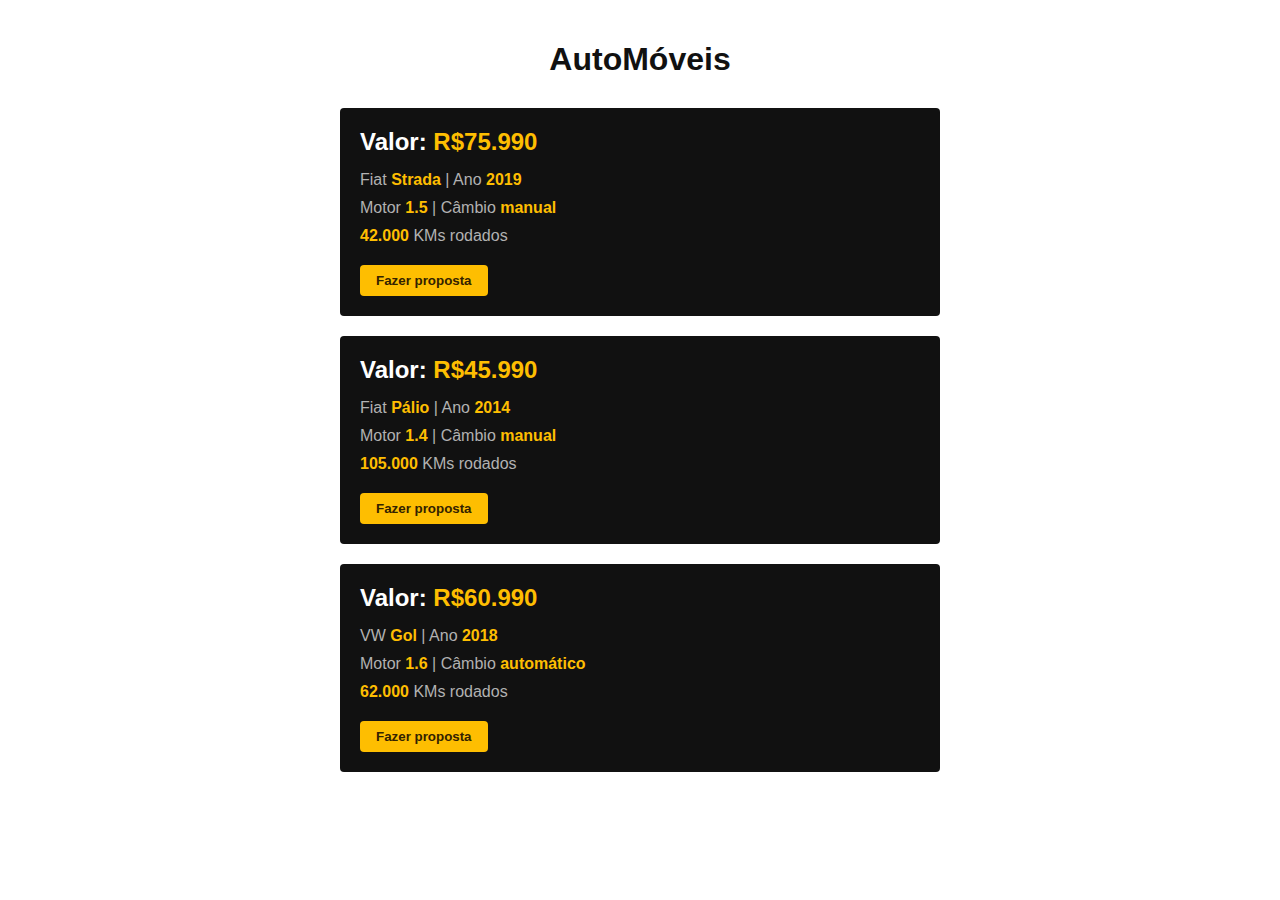
<file: index.html>
<!DOCTYPE html>
<html lang="pt-br">

<head>
  <meta charset="UTF-8">
  <meta name="viewport" content="width=device-width, initial-scale=1.0">
  <title>AutoMóveis</title>
  <style>
    body {
      font-family: Arial, sans-serif;
      margin: 0;
      padding: 20px;
      background-color: #fff;
    }

    h1 {
      text-align: center;
      color: #111;
      margin-bottom: 30px;
    }

    .car-container {
      max-width: 600px;
      margin: 0 auto;
    }

    .car-card {
      background-color: #111;
      border-radius: 4px;
      padding: 20px;
      margin-bottom: 20px;
      color: white;
    }

    .car-card h2 {
      margin: 0 0 15px 0;
      font-size: 24px;
    }

    .car-card .price span {
      color: #fff;
    }

    .price,
    span {
      color: #febe01;
      font-weight: bold;
    }

    .car-info {
      color: #b2b2b2;
      margin: 5px 0;
    }

    .car-specs {
      color: #b2b2b2;
      margin: 10px 0;
    }

    .manual {
      color: #febe01;
    }

    .automatico {
      color: #febe01;
    }

    .proposal-btn {
      background-color: #febe01;
      color: #332200;
      border: none;
      border-radius: 4px;
      padding: 8px 16px;
      cursor: pointer;
      font-weight: bold;
      margin-top: 15px;
    }

    .proposal-btn:hover {
      opacity: 0.9;
    }
  </style>
</head>

<body>
  <div class="car-container">
    <h1>AutoMóveis</h1>

    <div class="car-card">
      <h2><span class="price"><span>Valor: </span>R$75.990</span></h2>
      <div class="car-info">Fiat <span>Strada</span> | Ano <span>2019</span></div>
      <div class="car-specs">
        Motor <span>1.5</span> | Câmbio <span class="manual">manual</span>
      </div>
      <div class="car-info"><span>42.000</span> KMs rodados</div>
      <button class="proposal-btn">Fazer proposta</button>
    </div>

    <div class="car-card">
      <h2><span class="price"><span>Valor: </span>R$45.990</span></h2>
      <div class="car-info">Fiat <span>Pálio</span> | Ano <span>2014</span></div>
      <div class="car-specs">
        Motor <span>1.4</span> | Câmbio <span class="manual">manual</span>
      </div>
      <div class="car-info"><span>105.000</span> KMs rodados</div>
      <button class="proposal-btn">Fazer proposta</button>
    </div>

    <div class="car-card">
      <h2><span class="price"><span>Valor: </span>R$60.990</span></h2>
      <div class="car-info">VW <span>Gol</span> | Ano <span>2018</span></div>
      <div class="car-specs">
        Motor <span>1.6</span> | Câmbio <span class="automatico">automático</span>
      </div>
      <div class="car-info"><span>62.000</span> KMs rodados</div>
      <button class="proposal-btn">Fazer proposta</button>
    </div>
  </div>
</body>

</html>
</file>
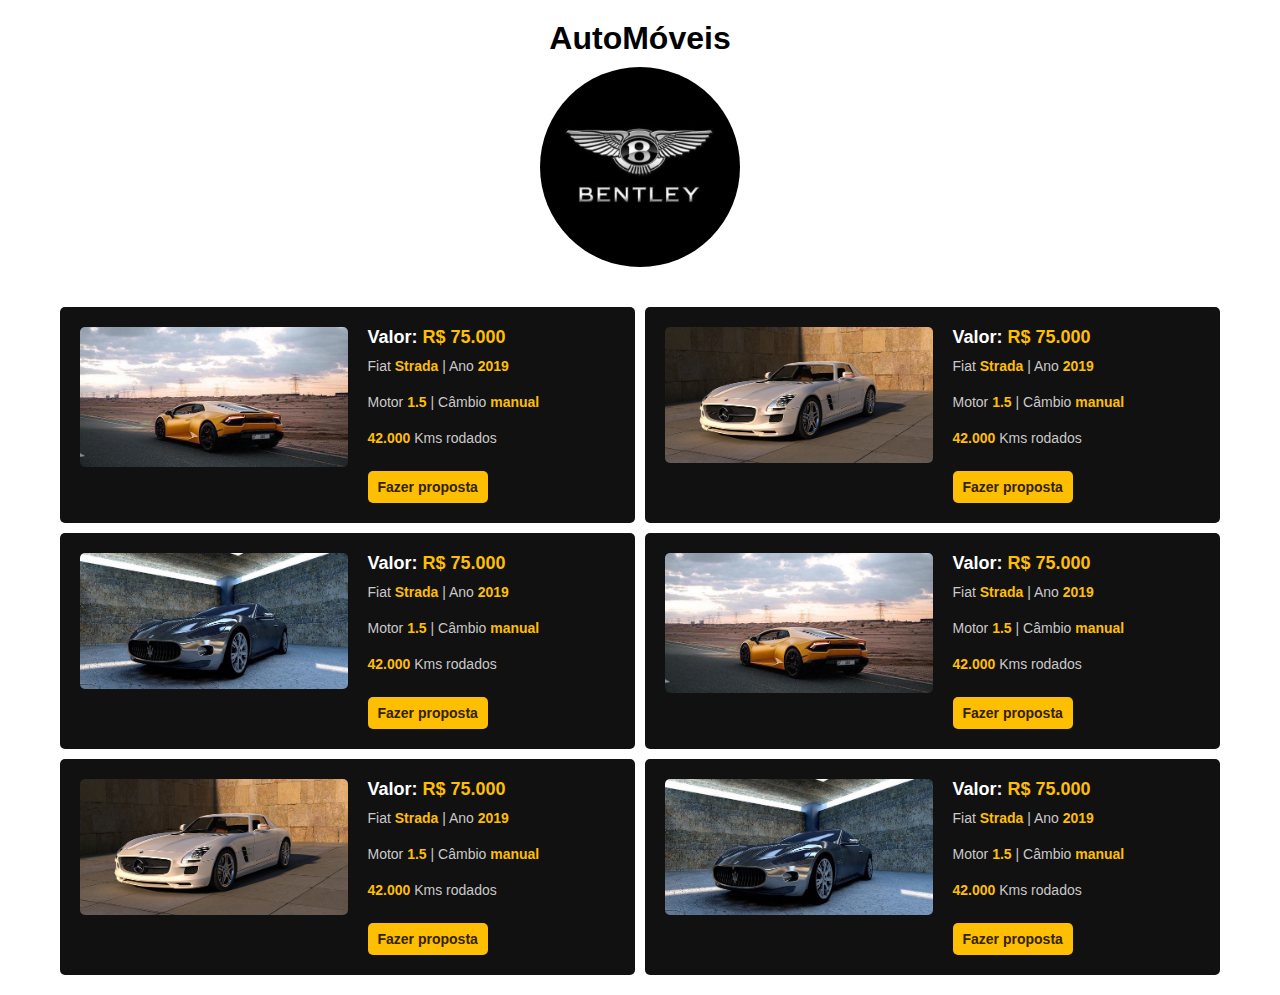
<file: loja-carros-2/index.html>
<!DOCTYPE html>
<html lang="en">
<head>
  <meta charset="UTF-8">
  <meta name="viewport" content="width=device-width, initial-scale=1.0">
  <link rel="stylesheet" href="./index.css">
  <title>Loja carros 2</title>
</head>

<body>
  <section class="s-hero container">
    <h1>AutoMóveis</h1>
    <img src="../assets/car-icon.jpg" alt="Carro">
  </section>
  <section class="s-cars">
    <div class="container">
      <div class="car">
        <img src="../assets/car-1.jpg" alt="Carro">
        <div>
          <strong>Valor: <span>R$ 75.000</span></strong>
          <ul>
            <li>Fiat <span>Strada</span> | Ano <span>2019</span></li>
            <li>Motor <span>1.5</span> | Câmbio <span>manual</span></li>
            <li><span>42.000</span> Kms rodados</li>
          </ul>
          <button>Fazer proposta</button>
        </div>
      </div>
      <div class="car">
        <img src="../assets/car-2.jpg" alt="Carro">
        <div>
          <strong>Valor: <span>R$ 75.000</span></strong>
          <ul>
            <li>Fiat <span>Strada</span> | Ano <span>2019</span></li>
            <li>Motor <span>1.5</span> | Câmbio <span>manual</span></li>
            <li><span>42.000</span> Kms rodados</li>
          </ul>
          <button>Fazer proposta</button>
        </div>
      </div>
      <div class="car">
        <img src="../assets/car-3.jpg" alt="Carro">
        <div>
          <strong>Valor: <span>R$ 75.000</span></strong>
          <ul>
            <li>Fiat <span>Strada</span> | Ano <span>2019</span></li>
            <li>Motor <span>1.5</span> | Câmbio <span>manual</span></li>
            <li><span>42.000</span> Kms rodados</li>
          </ul>
          <button>Fazer proposta</button>
        </div>
      </div>
      <div class="car">
        <img src="../assets/car-1.jpg" alt="Carro">
        <div>
          <strong>Valor: <span>R$ 75.000</span></strong>
          <ul>
            <li>Fiat <span>Strada</span> | Ano <span>2019</span></li>
            <li>Motor <span>1.5</span> | Câmbio <span>manual</span></li>
            <li><span>42.000</span> Kms rodados</li>
          </ul>
          <button>Fazer proposta</button>
        </div>
      </div>
      <div class="car">
        <img src="../assets/car-2.jpg" alt="Carro">
        <div>
          <strong>Valor: <span>R$ 75.000</span></strong>
          <ul>
            <li>Fiat <span>Strada</span> | Ano <span>2019</span></li>
            <li>Motor <span>1.5</span> | Câmbio <span>manual</span></li>
            <li><span>42.000</span> Kms rodados</li>
          </ul>
          <button>Fazer proposta</button>
        </div>
      </div>
      <div class="car">
        <img src="../assets/car-3.jpg" alt="Carro">
        <div>
          <strong>Valor: <span>R$ 75.000</span></strong>
          <ul>
            <li>Fiat <span>Strada</span> | Ano <span>2019</span></li>
            <li>Motor <span>1.5</span> | Câmbio <span>manual</span></li>
            <li><span>42.000</span> Kms rodados</li>
          </ul>
          <button>Fazer proposta</button>
        </div>
      </div>
    </div>
  </section>
</body>

</html>
</file>
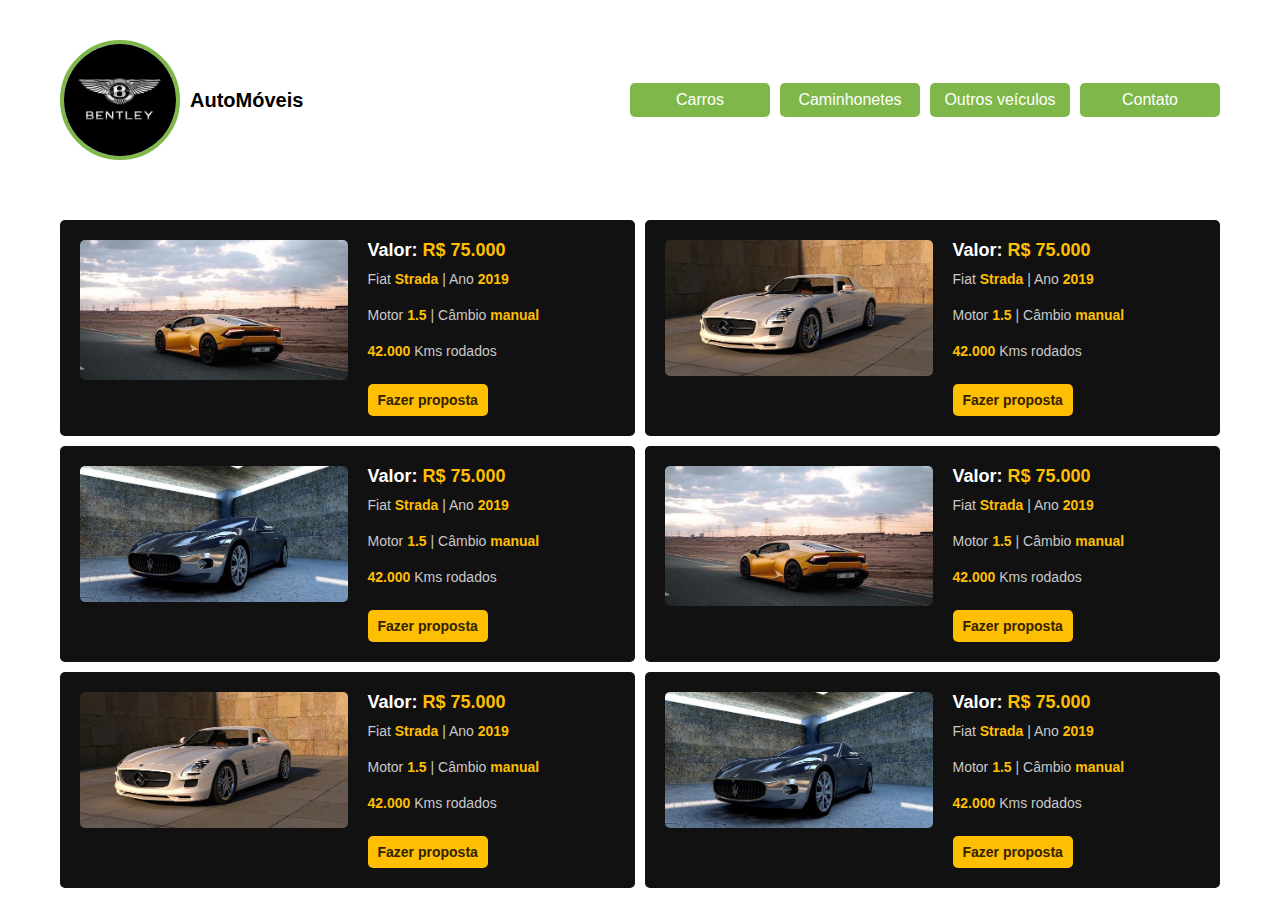
<file: loja-carros-3/index.html>
<!DOCTYPE html>
<html lang="en">
<head>
  <meta charset="UTF-8">
  <meta name="viewport" content="width=device-width, initial-scale=1.0">
  <link rel="stylesheet" href="./index.css">
  <title>Loja carros 2</title>
</head>

<body>
  <header>
    <div class="container">
      <div class="logo">
        <img src="../assets/car-icon.jpg" alt="Logo">
        <span>AutoMóveis</span>
      </div>
      <nav>
        <ul>
          <li><a href="#">Carros</a></li>
          <li><a href="#">Caminhonetes</a></li>
          <li><a href="#">Outros veículos</a></li>
          <li><a href="#">Contato</a></li>
        </ul>
      </nav>
    </div>
  </header>
  <section class="s-cars">
    <div class="container">
      <div class="car">
        <img src="../assets/car-1.jpg" alt="Carro">
        <div>
          <strong>Valor: <span>R$ 75.000</span></strong>
          <ul>
            <li>Fiat <span>Strada</span> | Ano <span>2019</span></li>
            <li>Motor <span>1.5</span> | Câmbio <span>manual</span></li>
            <li><span>42.000</span> Kms rodados</li>
          </ul>
          <button>Fazer proposta</button>
        </div>
      </div>
      <div class="car">
        <img src="../assets/car-2.jpg" alt="Carro">
        <div>
          <strong>Valor: <span>R$ 75.000</span></strong>
          <ul>
            <li>Fiat <span>Strada</span> | Ano <span>2019</span></li>
            <li>Motor <span>1.5</span> | Câmbio <span>manual</span></li>
            <li><span>42.000</span> Kms rodados</li>
          </ul>
          <button>Fazer proposta</button>
        </div>
      </div>
      <div class="car">
        <img src="../assets/car-3.jpg" alt="Carro">
        <div>
          <strong>Valor: <span>R$ 75.000</span></strong>
          <ul>
            <li>Fiat <span>Strada</span> | Ano <span>2019</span></li>
            <li>Motor <span>1.5</span> | Câmbio <span>manual</span></li>
            <li><span>42.000</span> Kms rodados</li>
          </ul>
          <button>Fazer proposta</button>
        </div>
      </div>
      <div class="car">
        <img src="../assets/car-1.jpg" alt="Carro">
        <div>
          <strong>Valor: <span>R$ 75.000</span></strong>
          <ul>
            <li>Fiat <span>Strada</span> | Ano <span>2019</span></li>
            <li>Motor <span>1.5</span> | Câmbio <span>manual</span></li>
            <li><span>42.000</span> Kms rodados</li>
          </ul>
          <button>Fazer proposta</button>
        </div>
      </div>
      <div class="car">
        <img src="../assets/car-2.jpg" alt="Carro">
        <div>
          <strong>Valor: <span>R$ 75.000</span></strong>
          <ul>
            <li>Fiat <span>Strada</span> | Ano <span>2019</span></li>
            <li>Motor <span>1.5</span> | Câmbio <span>manual</span></li>
            <li><span>42.000</span> Kms rodados</li>
          </ul>
          <button>Fazer proposta</button>
        </div>
      </div>
      <div class="car">
        <img src="../assets/car-3.jpg" alt="Carro">
        <div>
          <strong>Valor: <span>R$ 75.000</span></strong>
          <ul>
            <li>Fiat <span>Strada</span> | Ano <span>2019</span></li>
            <li>Motor <span>1.5</span> | Câmbio <span>manual</span></li>
            <li><span>42.000</span> Kms rodados</li>
          </ul>
          <button>Fazer proposta</button>
        </div>
      </div>
    </div>
  </section>
</body>

</html>
</file>
<file: loja-carros-2/index.css>
* {
  margin: 0;
  padding: 0;
  box-sizing: border-box;
}

img{
  max-width: 100%;
}

body {
  font-family: Arial, Helvetica, sans-serif;
}

.container {
  max-width: 1200px;
  padding: 0px 20px;
  margin: 0 auto;
}

.s-hero {
  padding: 20px 0px;
  display: flex;
  flex-direction: column;
  align-items: center;
  justify-content: center;
  gap: 10px;
}

.s-hero h1 {
  text-align: center;
  font-weight: 800;
  display: block;
  font-size: 32px;
}

.s-hero img {
  max-width: 200px;
  border-radius: 50%;
}

.s-cars{
  padding: 20px 0px;
}

.s-cars .container{
  display: grid;
  grid-template-columns: 1fr 1fr;
  gap: 10px;
}

.car {
  border-radius: 5px;
  display: flex;
  align-items: flex-start;
  gap: 20px;
  background-color: #111;
  border-radius: 5px;
  padding: 20px;
}

.car img{
  max-width: 50%;
  border-radius: 5px;
  transition: all .3s;
}

.car img:hover{
  opacity: 0.6;
}

.car ul{
  flex: 1;
  margin-top: 10px;
  display: flex;
  flex-direction: column;
  gap: 5px;
  list-style: none;
}

.car strong {
  font-weight: bold;
  font-size: 18px;
  color: #fff;
}

.car li {
  margin: 0 0 15px 0;
  font-size: 14px;
  color: #cac9c9;
}

.car span {
  color: #febe01;
  font-weight: bold;
}

.car button {
  background-color: #febe01;
  color: #332200;
  border: none;
  border-radius: 5px;
  padding: 8px 10px;
  cursor: pointer;
  font-weight: bold;
  font-size: 14px;
  margin-top: 10px;
  transition: all .3s;
}
.car button:hover{
  opacity: 0.6;
}
</file>
<file: loja-carros-3/index.css>
* {
  margin: 0;
  padding: 0;
  box-sizing: border-box;
}

img {
  max-width: 100%;
}

body {
  font-family: Arial, Helvetica, sans-serif;
}

.container {
  max-width: 1200px;
  padding: 0px 20px;
  margin: 0 auto;
}

header {
  padding: 40px 0px;
  display: flex;
  align-items: center;
  justify-content: center;
}

header .logo {
  display: flex;
  align-items: center;
  gap: 10px;
}

header .logo span {
  font-size: 20px;
  font-weight: 700;
}

header .logo img {
  max-width: 120px;
  border-radius: 50%;
  border: 4px solid #7fb84a;
}

header .container {
  width: 100%;
  display: flex;
  justify-content: space-between;
  gap: 10px;
  align-items: center;
}

header nav ul {
  display: flex;
  align-items: center;
  justify-content: center;
  gap: 10px;
  list-style: none;
}

header nav ul li {
  color: #fff;
  font-size: 16px;
  padding: 8px 10px;
  background-color: #7fb84a;
  text-align: center;
  display: block;
  min-width: 140px;
  border-radius: 5px;
  transition:  all .3s;
}

header nav ul li:hover{
  opacity: 0.6;
}

header nav ul li a {
  text-decoration: none;
  color: #fff;
}

.s-cars {
  padding: 20px 0px;
}

.s-cars .container {
  display: grid;
  grid-template-columns: 1fr 1fr;
  gap: 10px;
}

.car {
  border-radius: 5px;
  display: flex;
  align-items: flex-start;
  gap: 20px;
  background-color: #111;
  border-radius: 5px;
  padding: 20px;
}

.car img {
  max-width: 50%;
  border-radius: 5px;
  transition: all .3s;
}

.car img:hover {
  opacity: 0.6;
}

.car ul {
  flex: 1;
  margin-top: 10px;
  display: flex;
  flex-direction: column;
  gap: 5px;
  list-style: none;
}

.car strong {
  font-weight: bold;
  font-size: 18px;
  color: #fff;
}

.car li {
  margin: 0 0 15px 0;
  font-size: 14px;
  color: #cac9c9;
}

.car span {
  color: #febe01;
  font-weight: bold;
}

.car button {
  background-color: #febe01;
  color: #332200;
  border: none;
  border-radius: 5px;
  padding: 8px 10px;
  cursor: pointer;
  font-weight: bold;
  font-size: 14px;
  margin-top: 10px;
  transition: all .3s;
}

.car button:hover {
  opacity: 0.6;
}

@media (max-width: 1024px) {
  header nav ul{
    display: grid;
    grid-template-columns: 1fr 1fr;
  }
  .car{
    flex-direction: column;
  }
  .car img{
    max-width: 100%;
  }
}

@media (max-width: 768px) {
  header .container{
    flex-direction: column;
    justify-content: center;
    align-items: center;
  }
  header .logo{
    display: flex;
    flex-direction: column;
  }

  .s-cars .container{
    grid-template-columns: 1fr;
  }
}
</file>
